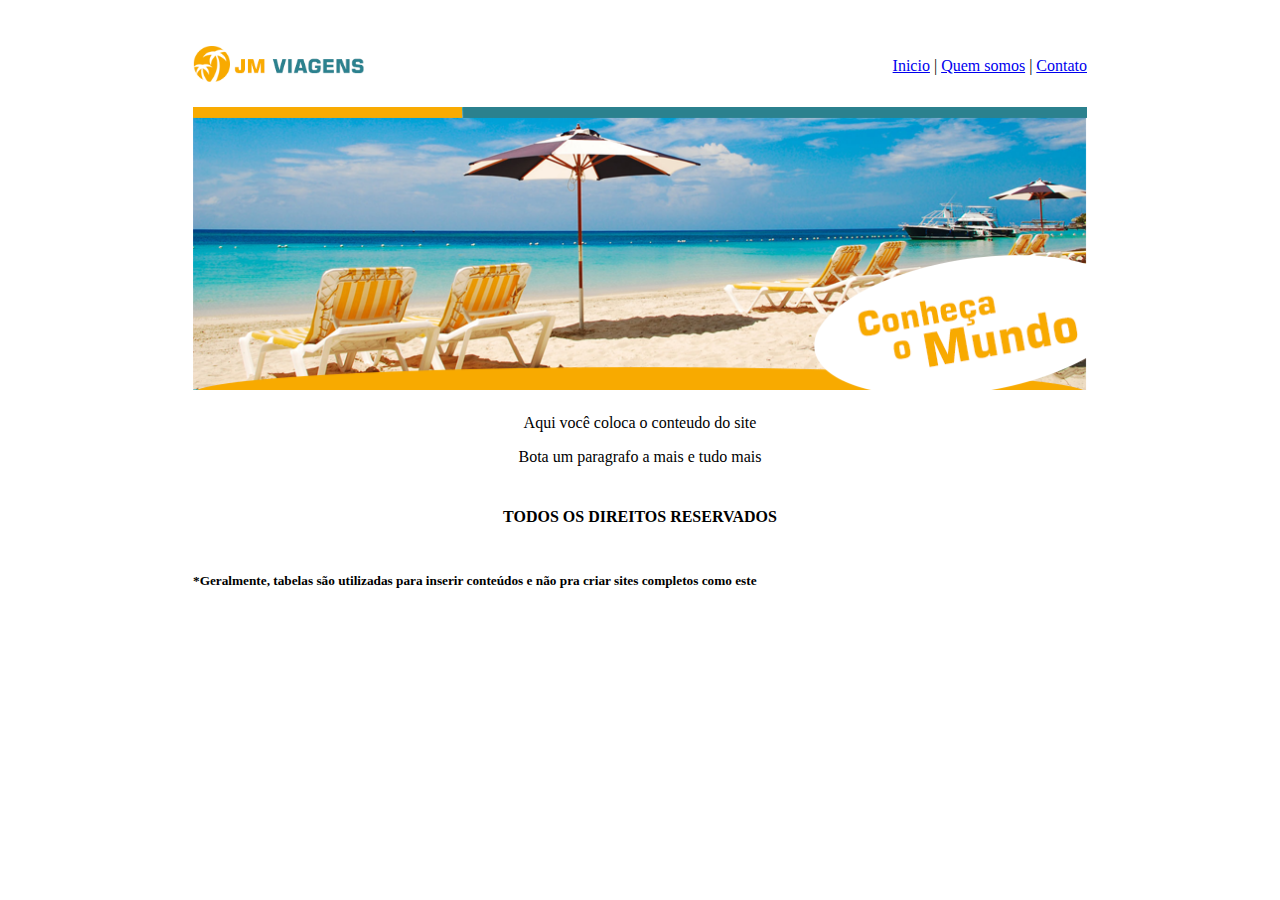
<file: Primeiro Projeto/HTML/index.html>
<!DOCTYPE html>
<html lang="pt-br">
    <head>
        <meta charset="UTF-8">
        <meta http-equiv="X-UA-Compatible" content="IE=edge">
        <meta name="viewport" content="width=device-width, initial-scale=1.0">
        <title>Inicio</title>
    </head>
    <body>
        <table border="0" width="900" align="center"> <!--Use o 'align' para centralizar a tabela toda-->
            <tr>
                <td> <img src="imagens/logo.png" width="200"/></td>
                <td align="right">
                    <a href="index.html">Inicio</a> |
                    <a href="sobre.html">Quem somos</a> |
                    <a href="contato.html">Contato</a>
                </td>
            </tr>

            <tr>
               <td colspan="2" align="center"><img src="imagens/principal.png" width="100%" /></td>
            </td>
            </tr>
            
            <tr>
                <td colspan="2" align="center">
                    <p>
                        Aqui você coloca o conteudo do site
                    </p>
                    <p>
                        Bota um paragrafo a mais e tudo mais
                    </p>

                </td>
            </tr> 
            
            <tr>
                <td colspan="2" align="center">
                   <h4>TODOS OS DIREITOS RESERVADOS</h4> 
                </td>
            </tr> 

            <tr>
                <td>
                    <p>
                        <h5>*Geralmente, tabelas são utilizadas para inserir conteúdos e não pra criar sites completos como este</h5>
                    </p>
                </td>
            </tr>
            <br/>
        
        </table>

    </body>
</html>
</file>
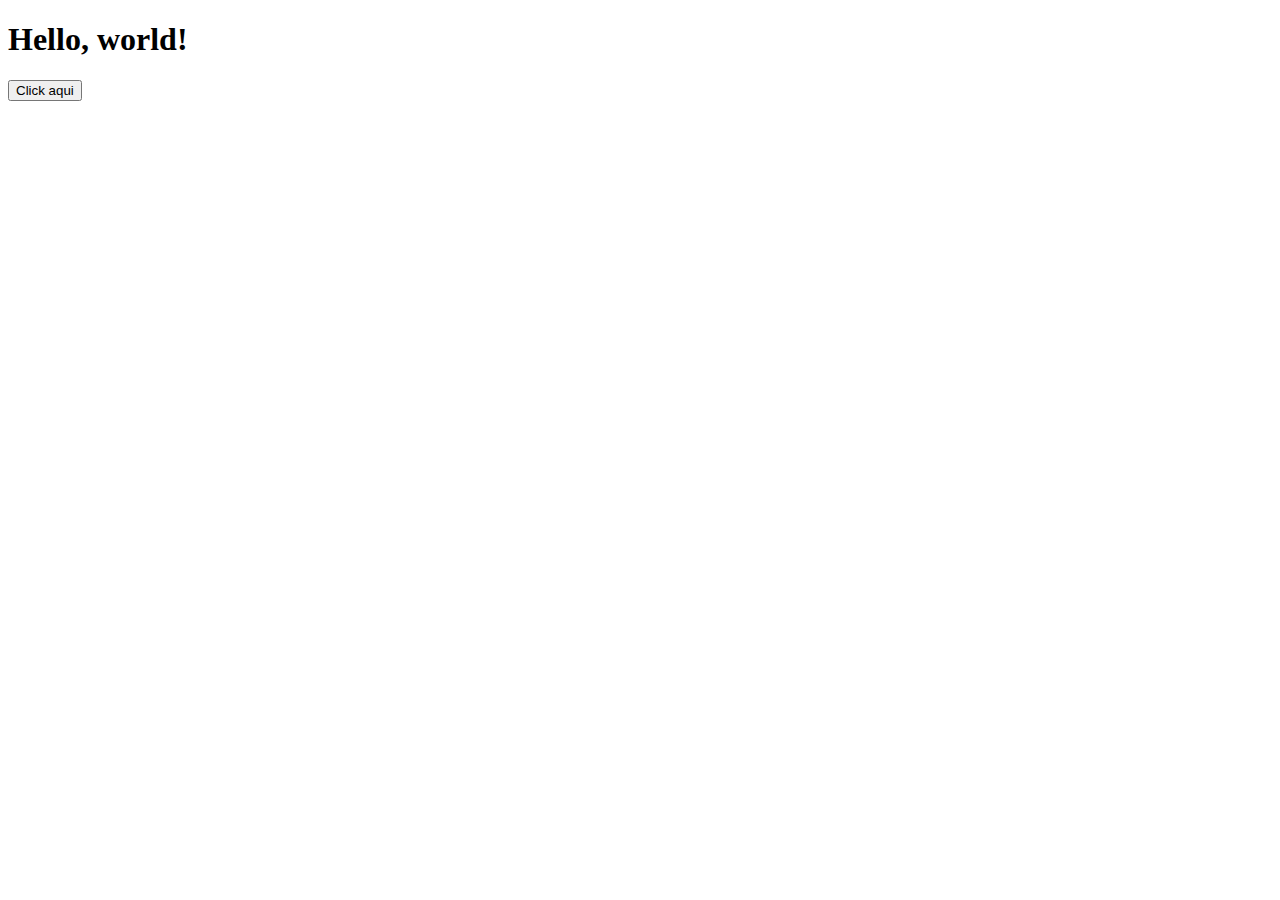
<file: Primeiro Projeto/CSS3/ProjetoBootstrap/index.html>
<!doctype html>
<html lang="pt-br">
  <head>
    <!-- Required meta tags -->
    <meta charset="utf-8">
    <meta name="viewport" content="width=device-width, initial-scale=1">

    <!-- Bootstrap CSS -->
    <link href="https://cdn.jsdelivr.net/npm/bootstrap@5.1.0/dist/css/bootstrap.min.css" rel="stylesheet" integrity="sha384-KyZXEAg3QhqLMpG8r+8fhAXLRk2vvoC2f3B09zVXn8CA5QIVfZOJ3BCsw2P0p/We" crossorigin="anonymous">

    <!-- [if lt IE 9]> 
	    <script src = "js/html5shiv.js"> </script> 
    <! [endif]-->

    <title>Hello, world!</title>
  </head>
  <body>
    <h1>Hello, world!</h1>

    <button class="btn btn-primary">Click aqui</button>

    <!-- Optional JavaScript; choose one of the two! -->

    <!-- Option 1: Bootstrap Bundle with Popper -->
    <script src="https://cdn.jsdelivr.net/npm/bootstrap@5.1.0/dist/js/bootstrap.bundle.min.js" integrity="sha384-U1DAWAznBHeqEIlVSCgzq+c9gqGAJn5c/t99JyeKa9xxaYpSvHU5awsuZVVFIhvj" crossorigin="anonymous"></script>

    <!-- Option 2: Separate Popper and Bootstrap JS -->
    <!--
    <script src="https://cdn.jsdelivr.net/npm/@popperjs/core@2.9.3/dist/umd/popper.min.js" integrity="sha384-eMNCOe7tC1doHpGoWe/6oMVemdAVTMs2xqW4mwXrXsW0L84Iytr2wi5v2QjrP/xp" crossorigin="anonymous"></script>
    <script src="https://cdn.jsdelivr.net/npm/bootstrap@5.1.0/dist/js/bootstrap.min.js" integrity="sha384-cn7l7gDp0eyniUwwAZgrzD06kc/tftFf19TOAs2zVinnD/C7E91j9yyk5//jjpt/" crossorigin="anonymous"></script>
    -->

  </body>
</html>
</file>
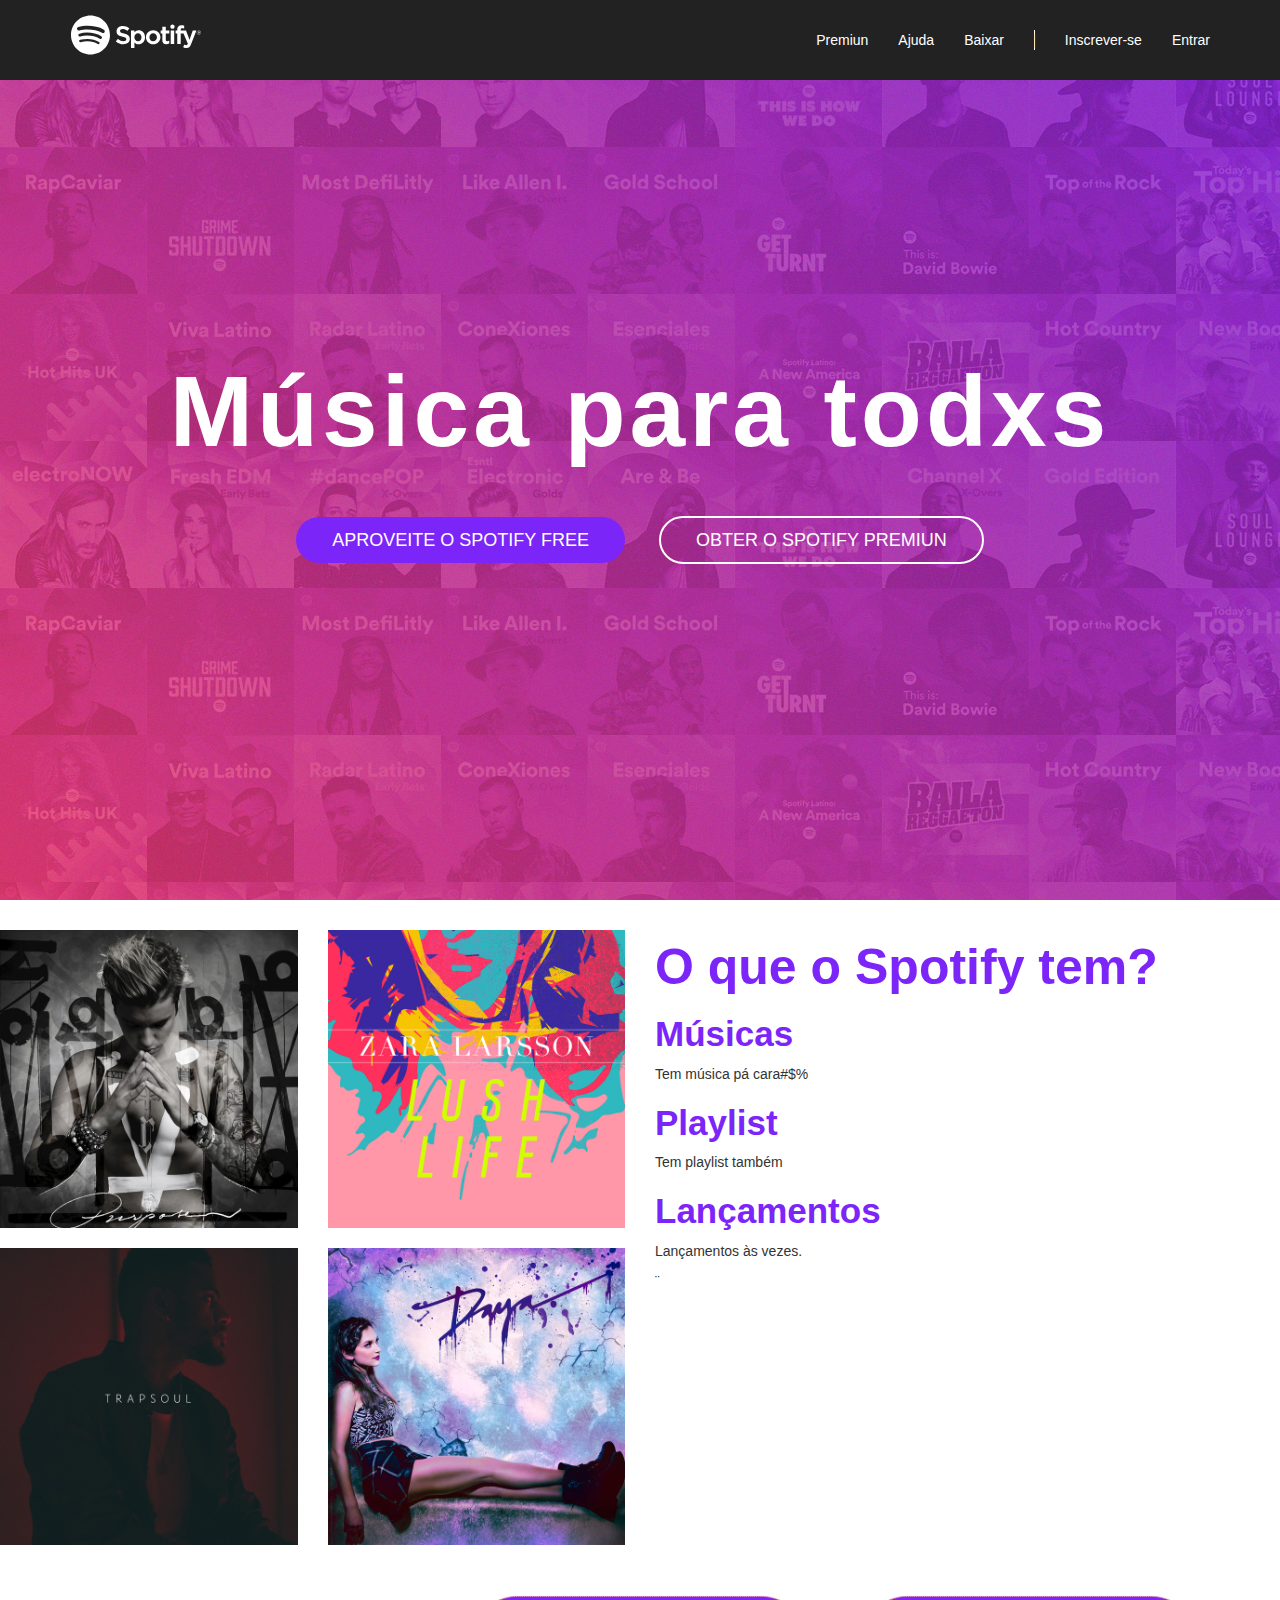
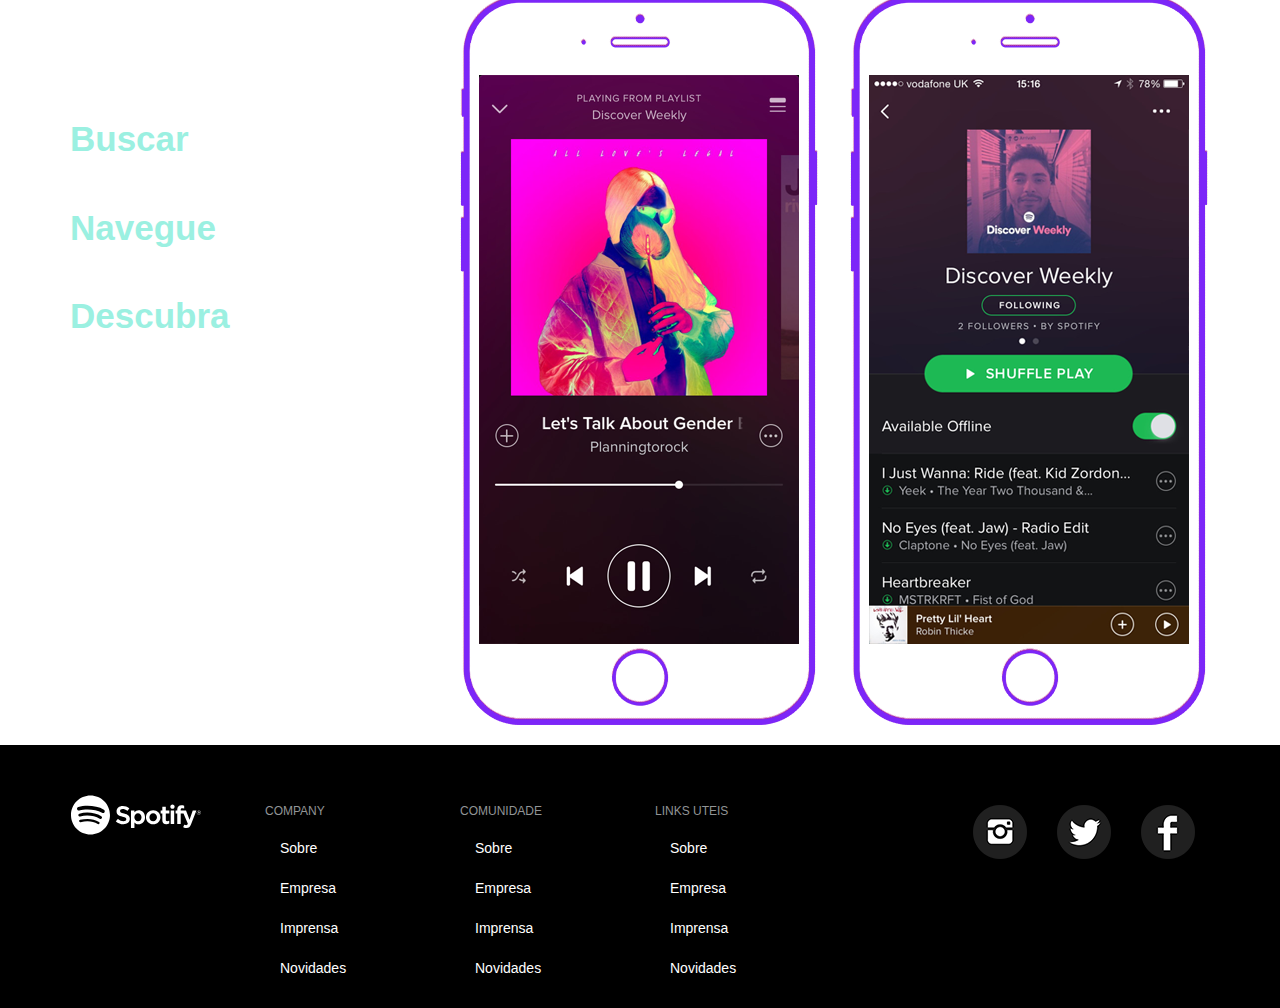
<file: Primeiro Projeto/Spotify/projeto-inicial-spotify/index.html>
<!DOCTYPE html>
<html lang="pt-br">
  <head>
    <meta charset="utf-8">
    <meta http-equiv="X-UA-Compatible" content="IE=edge">
    <meta name="viewport" content="width=device-width, initial-scale=1">

    <title>Música para todos - Spotify</title>

    <!-- Bootstrap -->
    <link href="bootstrap/css/bootstrap.min.css" rel="stylesheet">
    <link href="estilo.css" rel="stylesheet">

    <!-- HTML5 shim and Respond.js for IE8 support of HTML5 elements and media queries -->
    <!-- WARNING: Respond.js doesn't work if you view the page via file:// -->
    <!--[if lt IE 9]>
      <script src="https://oss.maxcdn.com/html5shiv/3.7.2/html5shiv.min.js"></script>
      <script src="https://oss.maxcdn.com/respond/1.4.2/respond.min.js"></script>
    <![endif]-->
  </head>
  <body>

    <nav class="navbar navbar-fixed-top navbar-inverse navbar-transparente">
      <div class="container">
        <!-- header -->
        <div class="navbar-header">
          <!-- botão toggle -->
          <button type="button" class="navbar-toggle collapsed" 
          data-toggle="collapsed" data-target="#barra-navegacao">
            <span class="sr-only">alternar navegação</span>
            <span class="icon-bar"></span>
            <span class="icon-bar"></span>
            <span class="icon-bar"></span>
          </button>

          <a href="index.html class="navbar-brand">
            <span class="img-logo">Spotify</span>
          </a>

        </div>
        
        <!-- navbar-->
        <div class="collapse navbar-collapse" id="barra-navegacao"> 
          <ul class="nav navbar-nav navbar-right">
            <li><a href="">Premiun</a></li>
            <li><a href="">Ajuda</a></li>
            <li><a href="">Baixar</a></li>
            <li class="divisor" role="separator">|</li>
            <li><a href="">Inscrever-se</a></li>
            <li><a href="">Entrar</a></li>
          </ul>
        </div>
      
      
      </div> <!-- /conteiner -->
    </nav> <!-- /nav-->
    <div class="capa">
      <div class="texto-capa">
        <h1>Música para todxs</h1>
        <a href=""class="btn btn-custom btn-roxo btn-lg">Aproveite o Spotify Free</a>
        <a href=""class="btn btn-custom btn-branco btn-lg">Obter o Spotify Premiun</a>
      </div>
    </div>

    <!-- Conteúdo -->
    <section id="servicos">
      <div class="conteiner">
        <div class="row">

          <!-- Albuns -->
          <div class="col-md-6">
            <div class="row albuns">
              <div class="col-md-6">
                <img src="imagens/img1.jpg" class="img-responsive">
              </div>
              <div class="col-md-6">
                <img src="imagens/img2.jpg" class="img-responsive">
              </div>
            </div><!-- /row-->

            <div class="row albuns">
                <div class="col-md-6">
                  <img src="imagens/img3.jpg" class="img-responsive">
                </div>

                <div class="col-md-6">
                  <img src="imagens/img4.jpg" class="img-responsive">
                </div>

              </div><!-- /row-->
  
            </div>
       

          <!-- Servicos -->
          <div class="col-md-6">
            <h2>O que o Spotify tem?</h2>

            <h3>Músicas</h3>
            <p>Tem música pá cara#$%</p>

            <h3>Playlist</h3>
            <p>Tem playlist também</p>

            <h3>Lançamentos</h3>
            <p>Lançamentos às vezes.</p>¨

          </div>

        </div>
      </div>
    </section>

    <section id="recursos">
      <div class="container">
        <div class="row">
          
          <!-- Recursos -->
          <div class="col-md-4">
            <h2>Fácil</h2>
            <p>Basta ter uma conta qualquer</p>

            <h3>Buscar</h3>
            <p>Entre na conta familia do seu primo</p>

            <h3>Navegue</h3>
            <p>Ouça sem propagandas "de graça"</p>

            <h3>Descubra</h3>
            <p>Para que e onde vou aplicar esse curso de HTML</p>¨

          </div>
          
          <!-- Imagens recursos -->
          <div class="col-md-8">
            <div class="row rotacionar";>

              <div class="col-md-6">
                <img src="imagens/iphone1.png" class="img-responsive">
              </div>

              <div class="col-md-6">
                <img src="imagens/iphone2.png" class="img-responsive">
              </div>


            </div><!-- /row-->

        </div>
      </div>

    </section>

    <!-- Rodapé -->
    <footer id="rodape">
      <div class="container">
        <div class="row">
          
          <div class="col-md-2">
            <span class="img-logo">Spotify</span>
          </div>

          <div class="col-md-2">
            <h4>Company</h4>
            <ul class="nav">
              <li><a href="#">Sobre</a></li>
              <li><a href="#">Empresa</a></li>
              <li><a href="#">Imprensa</a></li>
              <li><a href="#">Novidades</a></li>
            </ul>
          </div>

          <div class="col-md-2">
            <h4>Comunidade</h4>
            <ul class="nav">
              <li><a href="#">Sobre</a></li>
              <li><a href="#">Empresa</a></li>
              <li><a href="#">Imprensa</a></li>
              <li><a href="#">Novidades</a></li>
            </ul>
          </div>

          <div class="col-md-2">
            <h4>Links Uteis</h4>
            <ul class="nav">
              <li><a href="#">Sobre</a></li>
              <li><a href="#">Empresa</a></li>
              <li><a href="#">Imprensa</a></li>
              <li><a href="#">Novidades</a></li>
            </ul>
          </div>

          <div class="col-md-4">
            <ul class="nav">
              <li class="item-rede-social"><a href="#"><img src="imagens/facebook.png"></a></li>
              <li class="item-rede-social"><a href="#"><img src="imagens/twitter.png"></a></li>
              <li class="item-rede-social"><a href="#"><img src="imagens/instagram.png"></a></li>
            </ul>
          </div>


        </div><!-- /row-->

      </div>
    </footer>





    <!-- jQuery (necessary for Bootstrap's JavaScript plugins) -->
    <script src="https://ajax.googleapis.com/ajax/libs/jquery/1.11.3/jquery.min.js"></script>

    <!-- Include all compiled plugins (below), or include individual files as needed -->
    <script src="bootstrap/js/bootstrap.min.js"></script>
  </body>
</html>
</file>
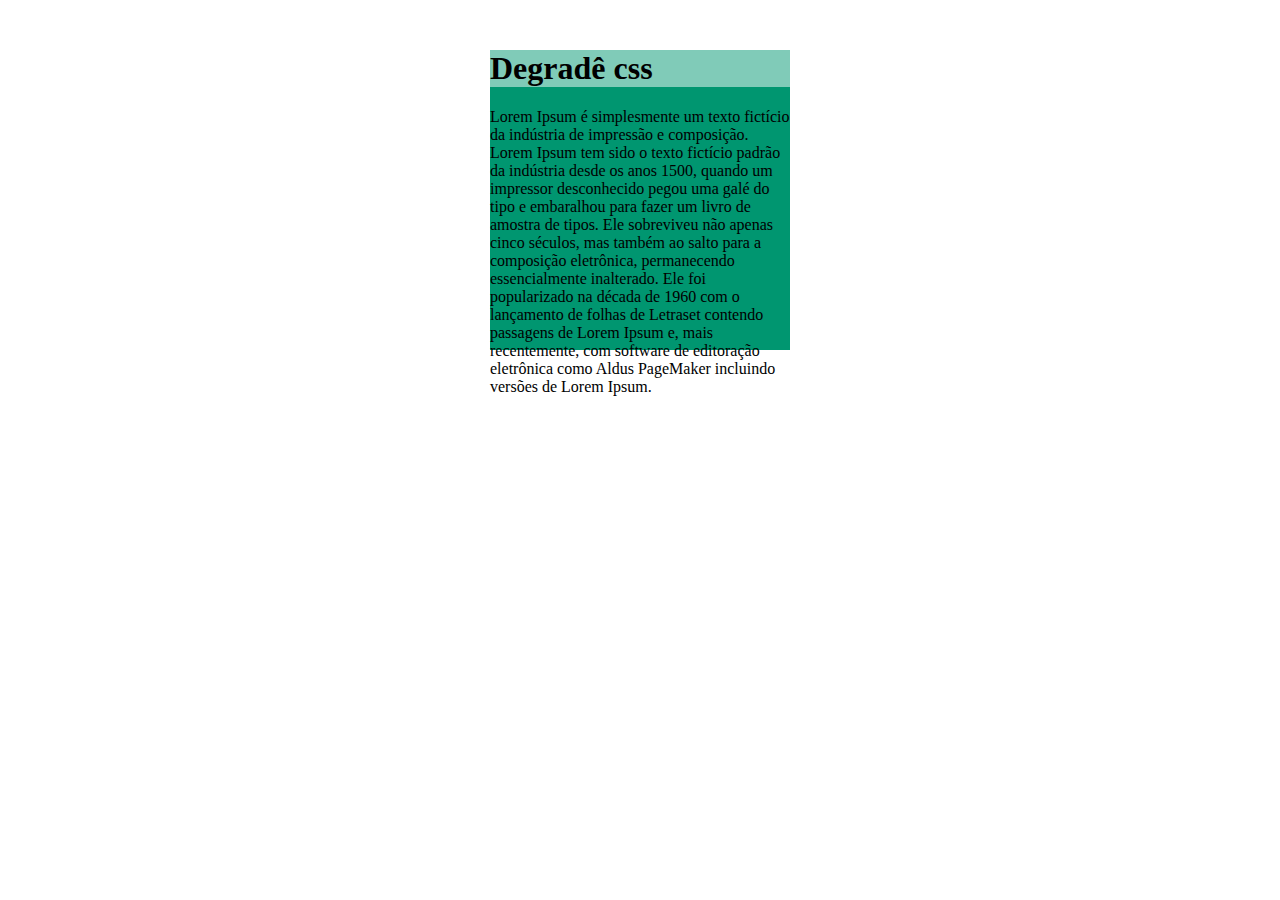
<file: Primeiro Projeto/CSS3/degrade-transparencia.html>
<!-- site normalize https://necolas.github.io/normalize.css/8.0.1/normalize.css -->

<!DOCTYPE html>
<html lang="pt-br">
    <head>
        <meta charset="UTF-8">
        <meta http-equiv="X-UA-Compatible" content="IE=edge">
        <meta name="viewport" content="width=device-width, initial-scale=1.0">
        <title>Degradê CSS</title>

        <!-- Normalize CSS para "normalizar" o site para vários navegadores -->
        <link rel="stylesheet" type="text.css" href="css/normalize.css">

        <!-- Estilo costumizado -->
        <link rel="stylesheet" type="text/css" href="css/estilo.css">


        <!-- [if lt IE 9]> 
	        <script src = "js/html5shiv.js"> </script> 
        <! [endif]-->

    </head>

    <body>

        <div id="box1">
            <h1>Degradê css</h1>
            <p>Lorem Ipsum é simplesmente um texto fictício da indústria de impressão e composição. Lorem Ipsum tem sido o texto fictício padrão da indústria desde os anos 1500, quando um impressor desconhecido pegou uma galé do tipo e embaralhou para fazer um livro de amostra de tipos. Ele sobreviveu não apenas cinco séculos, mas também ao salto para a composição eletrônica, permanecendo essencialmente inalterado. Ele foi popularizado na década de 1960 com o lançamento de folhas de Letraset contendo passagens de Lorem Ipsum e, mais recentemente, com software de editoração eletrônica como Aldus PageMaker incluindo versões de Lorem Ipsum.</p>

        </div>


        
    </body>
</html>
</file>
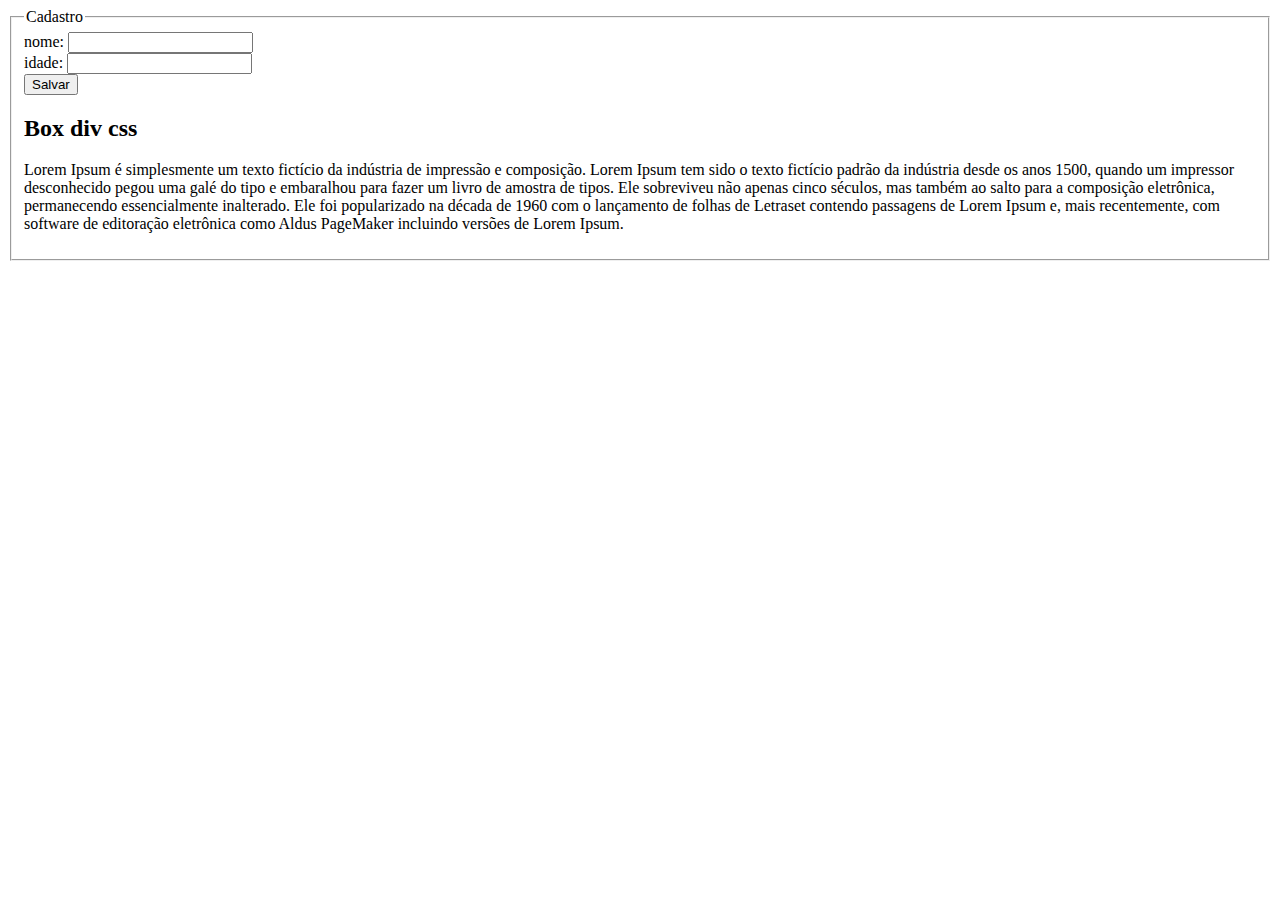
<file: Primeiro Projeto/CSS3/normalize.html>
<!-- site normalize https://necolas.github.io/normalize.css/8.0.1/normalize.css -->

<!DOCTYPE html>
<html lang="pt-br">
    <head>
        <meta charset="UTF-8">
        <meta http-equiv="X-UA-Compatible" content="IE=edge">
        <meta name="viewport" content="width=device-width, initial-scale=1.0">
        <title>Normalize CSS</title>

        <!-- Normalize CSS para "normalizar" o site para vários navegadores -->
        <link rel="stylesheet" type="text.css" href="css/normalize.css">

        <!-- Estilo costumizado -->
        <link rel="stylesheet" type="text/css" href="css/estilo.css">


        <!-- [if lt IE 9]> 
	        <script src = "js/html5shiv.js"> </script> 
        <! [endif]-->

    </head>

    <body>

        <fieldset>

            <legend>Cadastro</legend>
            nome: <input type="text"><br>
            idade: <input type="text"><br>
            <button>Salvar</button>

            <div id="box">
                <h2>Box div css</h2>
                <p>Lorem Ipsum é simplesmente um texto fictício da indústria de impressão e composição. Lorem Ipsum tem sido o texto fictício padrão da indústria desde os anos 1500, quando um impressor desconhecido pegou uma galé do tipo e embaralhou para fazer um livro de amostra de tipos. Ele sobreviveu não apenas cinco séculos, mas também ao salto para a composição eletrônica, permanecendo essencialmente inalterado. Ele foi popularizado na década de 1960 com o lançamento de folhas de Letraset contendo passagens de Lorem Ipsum e, mais recentemente, com software de editoração eletrônica como Aldus PageMaker incluindo versões de Lorem Ipsum.</p>

            </div>

        </fieldset>
        
    </body>
</html>
</file>
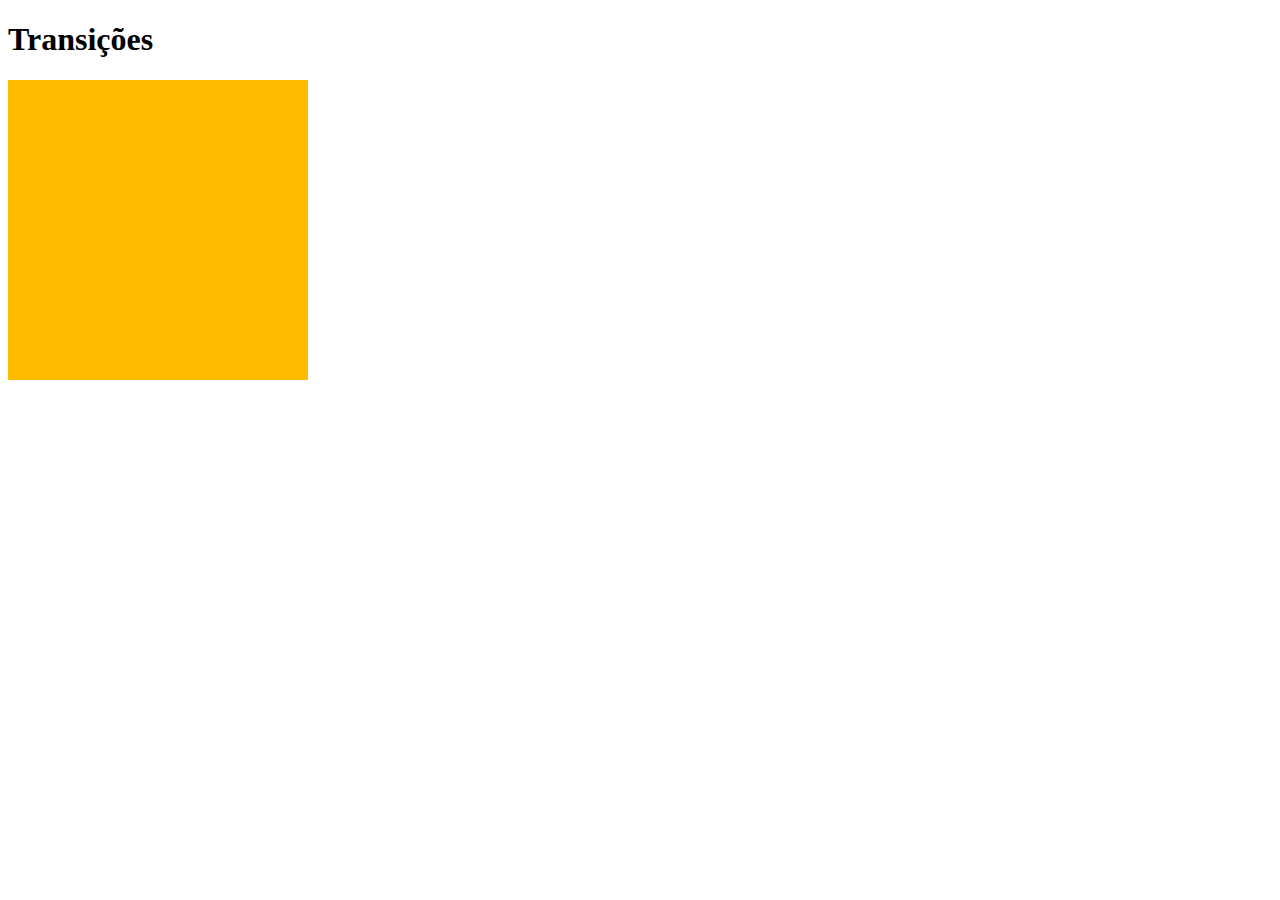
<file: Primeiro Projeto/CSS3/transicoes.html>
<!DOCTYPE html>
<html lang="pt-br">
    <head>
        <meta charset="UTF-8">
        <meta http-equiv="X-UA-Compatible" content="IE=edge">
        <meta name="viewport" content="width=device-width, initial-scale=1.0">
        <title>Transições CSS</title>

        <!-- Normalize CSS para "normalizar" o site para vários navegadores -->
        <link rel="stylesheet" type="text.css" href="css/normalize.css">

        <!-- Estilo costumizado -->
        <link rel="stylesheet" type="text/css" href="css/estilo.css">


        <!-- [if lt IE 9]> 
	        <script src = "js/html5shiv.js"> </script> 
        <! [endif]-->

    </head>

    <body>

        <h1>Transições</h1>
        <div id="box-transicoes">
            
        </div>

        
    </body>
</html>
</file>
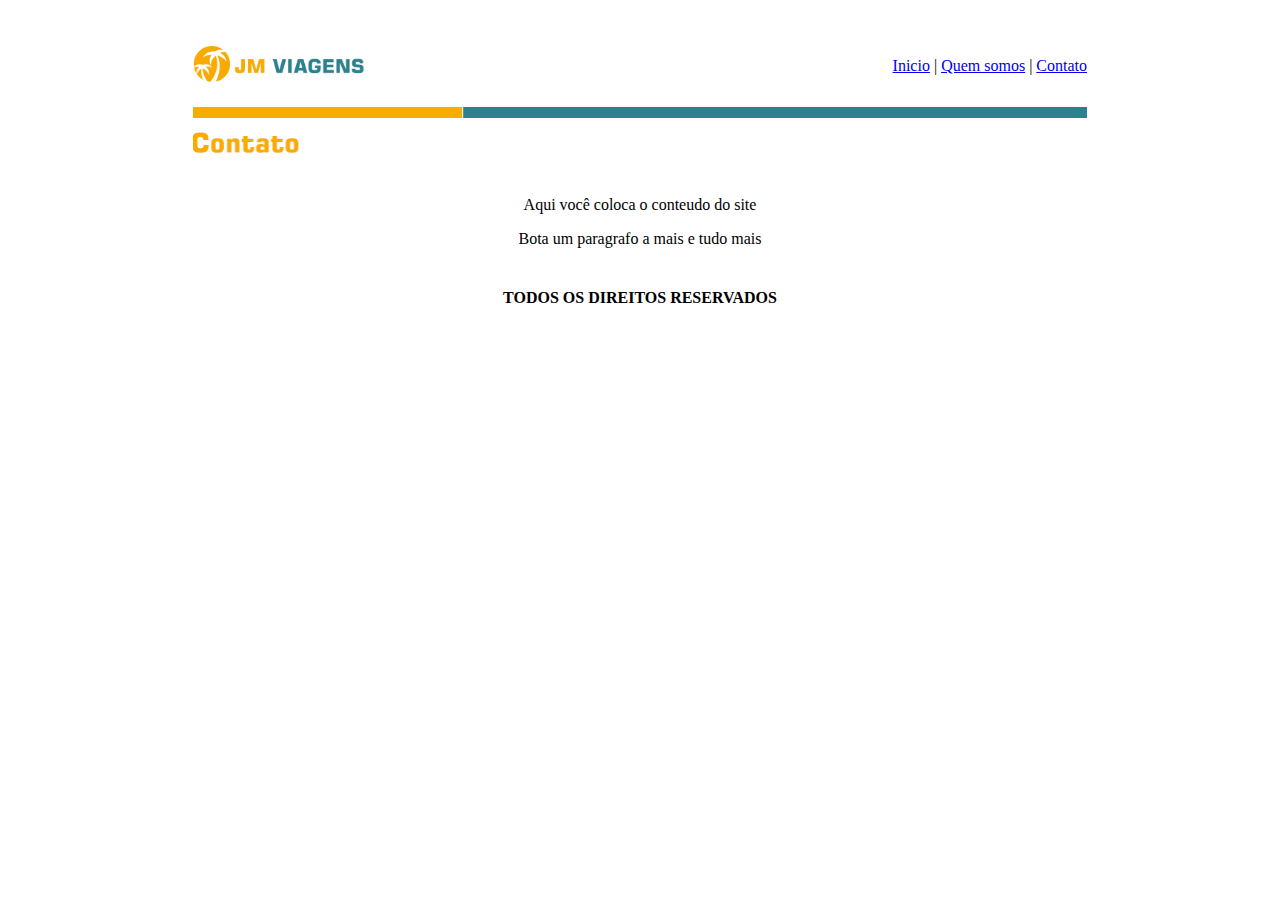
<file: Primeiro Projeto/HTML/contato.html>
<!DOCTYPE html>
<html lang="pt-br">
    <head>
        <meta charset="UTF-8">
        <meta http-equiv="X-UA-Compatible" content="IE=edge">
        <meta name="viewport" content="width=device-width, initial-scale=1.0">
        <title>Contato</title>
    </head>
    <body>
        <table border="0" width="900" align="center"> <!--Use o 'align' para centralizar a tabela toda-->
            <tr>
                <td> <img src="imagens/logo.png" width="200"/></td>
                <td align="right">
                    <a href="index.html">Inicio</a> |
                    <a href="sobre.html">Quem somos</a> |
                    <a href="contato.html">Contato</a>
                </td>
            </tr>
            <tr>
               <td colspan="2" align="center"><img src="imagens/contato.png" width="100%" /></td>
            </td>
            </tr>
            <tr>
                <td colspan="2" align="center">
                    <p>
                        Aqui você coloca o conteudo do site
                    </p>
                    <p>
                        Bota um paragrafo a mais e tudo mais
                    </p>
                </td>
            </tr> 
            
            <tr>
                <td colspan="2" align="center">
                   <h4>TODOS OS DIREITOS RESERVADOS</h4> 
                </td>
            </tr> 

            <br/>
        
        </table>

    </body>
</html>
</file>
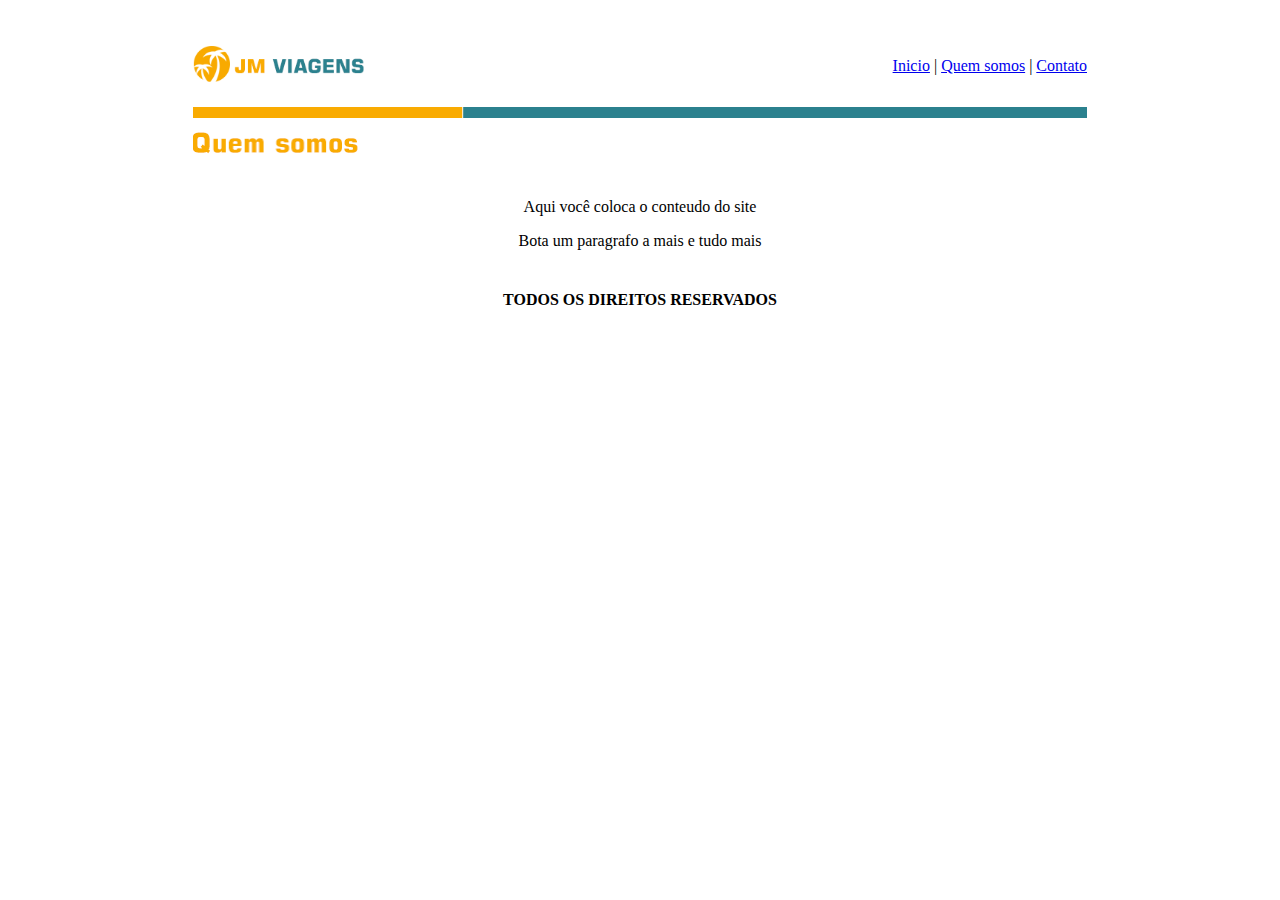
<file: Primeiro Projeto/HTML/sobre.html>
<!DOCTYPE html>
<html lang="pt-br">
    <head>
        <meta charset="UTF-8">
        <meta http-equiv="X-UA-Compatible" content="IE=edge">
        <meta name="viewport" content="width=device-width, initial-scale=1.0">
        <title>Quem Somos</title>
    </head>
    <body>
        <table border="0" width="900" align="center"> <!--Use o 'align' para centralizar a tabela toda-->
            <tr>
                <td> <img src="imagens/logo.png" width="200"/></td>
                <td align="right">
                    <a href="index.html">Inicio</a> |
                    <a href="sobre.html">Quem somos</a> |
                    <a href="contato.html">Contato</a>
                </td>
            </tr>
            <tr>
               <td colspan="2" align="center"><img src="imagens/quem_somos.png" width="100%" /></td>
            </td>
            </tr>
            <tr>
                <td colspan="2" align="center">
                    <p>
                        Aqui você coloca o conteudo do site
                    </p>
                    <p>
                        Bota um paragrafo a mais e tudo mais
                    </p>
                </td>
            </tr> 
            
            <tr>
                <td colspan="2" align="center">
                   <h4>TODOS OS DIREITOS RESERVADOS</h4> 
                </td>
            </tr> 

            <br/>
        
        </table>

    </body>
</html>
</file>
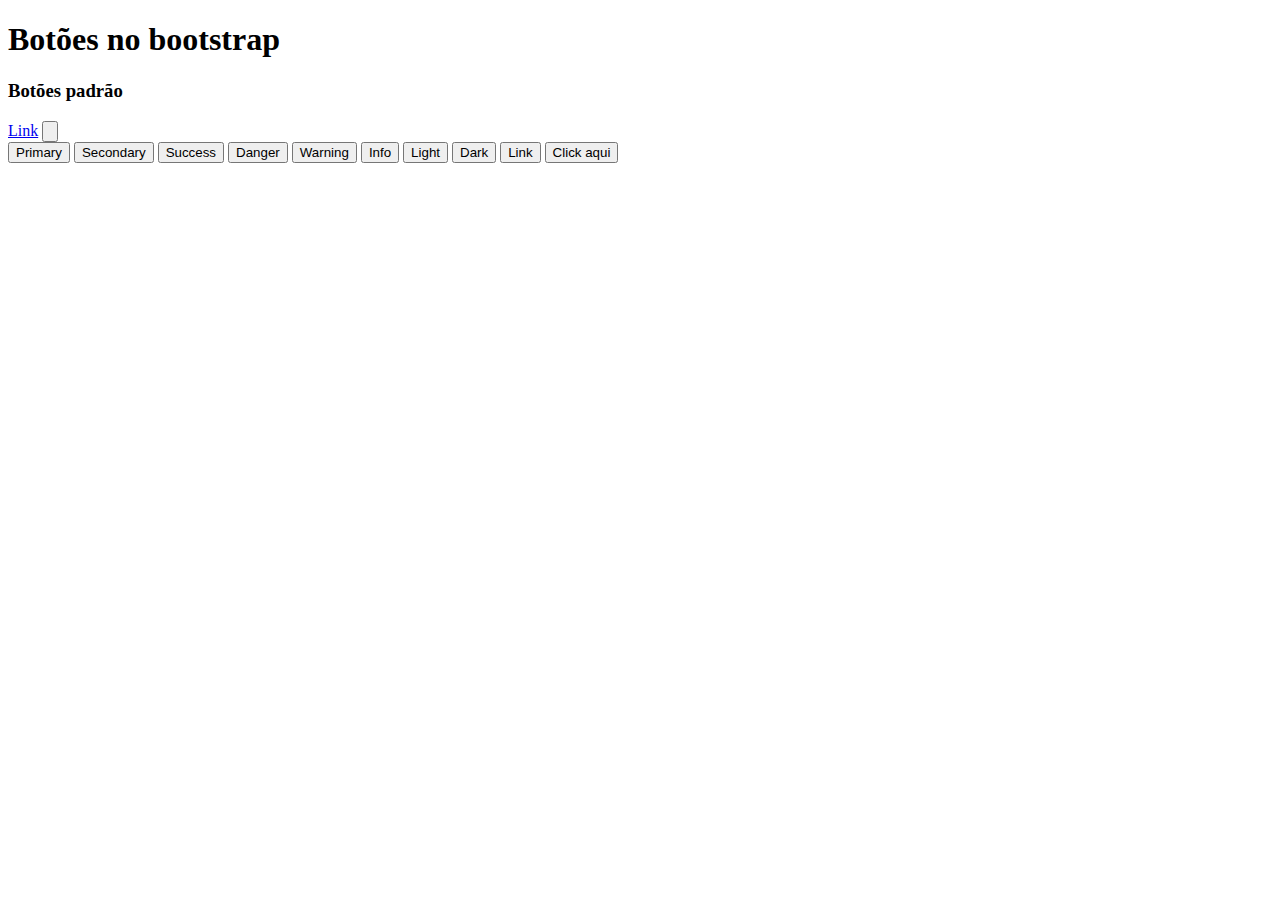
<file: Primeiro Projeto/CSS3/ProjetoBootstrap/botoes.html>
<!doctype html>
<html lang="pt-br">
  <head>
    <!-- Required meta tags -->
    <meta charset="utf-8">
    <meta name="viewport" content="width=device-width, initial-scale=1">

    <!-- Bootstrap CSS -->
    <link href="https://cdn.jsdelivr.net/npm/bootstrap@5.1.0/dist/css/bootstrap.min.css" rel="stylesheet" integrity="sha384-KyZXEAg3QhqLMpG8r+8fhAXLRk2vvoC2f3B09zVXn8CA5QIVfZOJ3BCsw2P0p/We" crossorigin="anonymous">

    <title>Botões!</title>
  </head>
  <body>


    <div class="container">

        <div class="pb-2 mt-4 mb-2 border-bottom">
            <h1>Botões no bootstrap</h1>
        </div>
        
        <div class="col-sm-6">
            <h3>Botões padrão</h3>
            <a class="btn btn-primary" href="#" role="button">Link</a>            <input type="submit" class="btn" value="">
        </div>
        <button type="button" class="btn btn-primary">Primary</button>
        <button type="button" class="btn btn-secondary">Secondary</button>
        <button type="button" class="btn btn-success">Success</button>
        <button type="button" class="btn btn-danger">Danger</button>
        <button type="button" class="btn btn-warning">Warning</button>
        <button type="button" class="btn btn-info">Info</button>
        <button type="button" class="btn btn-light">Light</button>
        <button type="button" class="btn btn-dark">Dark</button>

        <button type="button" class="btn btn-link">Link</button>
        <button class="btn btn-primary">Click aqui</button>


    <!-- Option 1: Bootstrap Bundle with Popper -->
    <script src="https://cdn.jsdelivr.net/npm/bootstrap@5.1.0/dist/js/bootstrap.bundle.min.js" integrity="sha384-U1DAWAznBHeqEIlVSCgzq+c9gqGAJn5c/t99JyeKa9xxaYpSvHU5awsuZVVFIhvj" crossorigin="anonymous"></script>

    <!-- Option 2: Separate Popper and Bootstrap JS -->
    <!--
    <script src="https://cdn.jsdelivr.net/npm/@popperjs/core@2.9.3/dist/umd/popper.min.js" integrity="sha384-eMNCOe7tC1doHpGoWe/6oMVemdAVTMs2xqW4mwXrXsW0L84Iytr2wi5v2QjrP/xp" crossorigin="anonymous"></script>
    <script src="https://cdn.jsdelivr.net/npm/bootstrap@5.1.0/dist/js/bootstrap.min.js" integrity="sha384-cn7l7gDp0eyniUwwAZgrzD06kc/tftFf19TOAs2zVinnD/C7E91j9yyk5//jjpt/" crossorigin="anonymous"></script>
    -->

  </body>
</html>
</file>
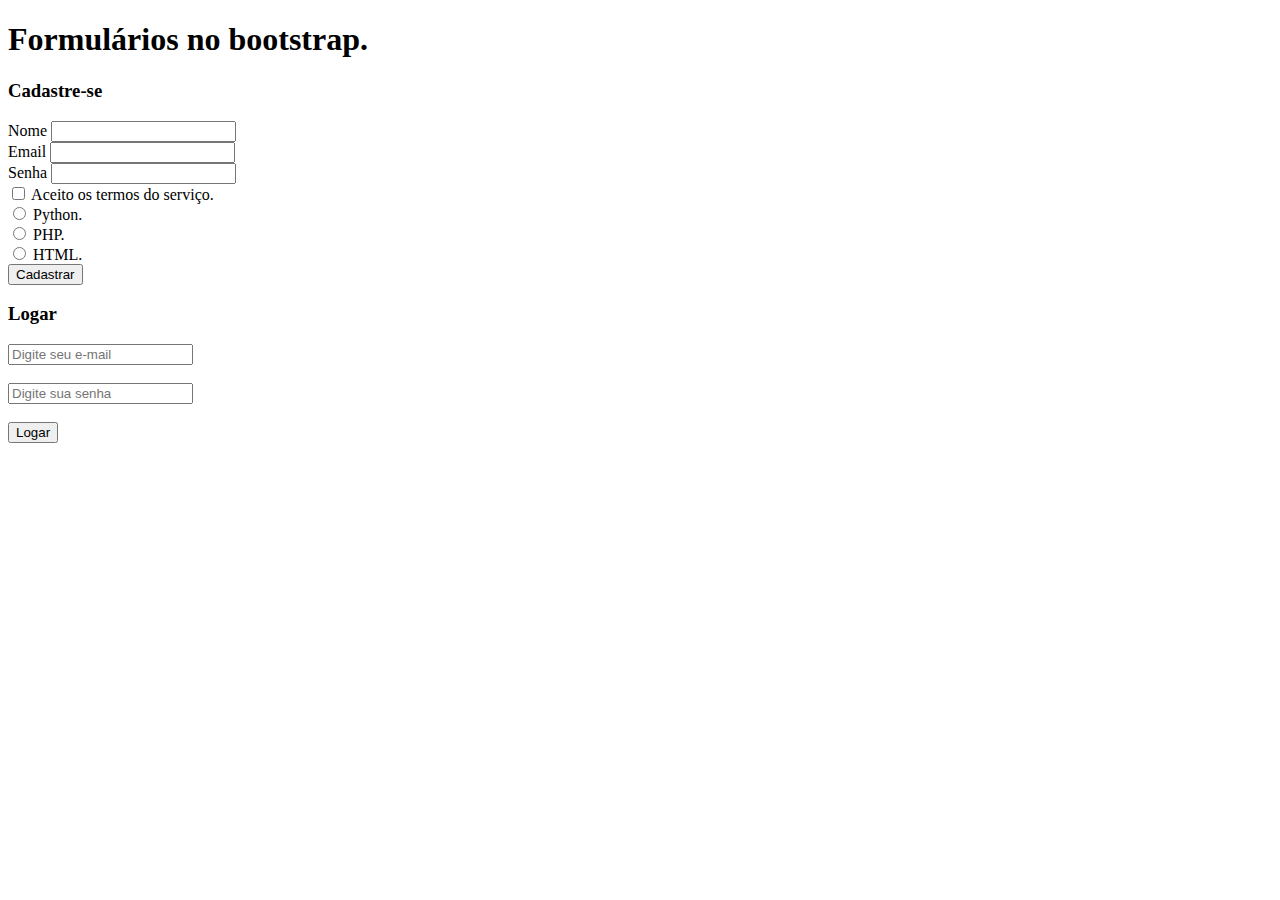
<file: Primeiro Projeto/CSS3/ProjetoBootstrap/formulario.html>
<!doctype html>
<html lang="pt-br">
  <head>
    <!-- Required meta tags -->
    <meta charset="utf-8">
    <meta name="viewport" content="width=device-width, initial-scale=1">

    <!-- Bootstrap CSS -->
    <link href="https://cdn.jsdelivr.net/npm/bootstrap@5.1.0/dist/css/bootstrap.min.css" rel="stylesheet" integrity="sha384-KyZXEAg3QhqLMpG8r+8fhAXLRk2vvoC2f3B09zVXn8CA5QIVfZOJ3BCsw2P0p/We" crossorigin="anonymous">

    <!-- [if lt IE 9]> 
	    <script src = "js/html5shiv.js"> </script> 
    <! [endif]-->

    
    <title>Formulário!</title>

  </head>


  <body>

    <div class="container">

        <div class="pb-2 mt-4 mb-2 border-bottom">
            <h1>Formulários no bootstrap.</h1>
        </div>

        <div class="row">
            <div class="col-sm-8">
                <h3>Cadastre-se</h3>
                <form>

                    <div class="form-group">
                        <label for="nome">Nome</label>
                        <input type="text" class="form-control" id="nome">
                    </div>

                    <div class="form-group">
                        <label for="email">Email</label>
                        <input type="email" class="form-control" id="email">
                    </div>

                    <div class="form-group">
                        <label for="senha">Senha</label>
                        <input type="password" class="form-control" id="senha">
                    </div>

                    <div class="checkbox">
                        <label>
                            <input type="checkbox"> Aceito os termos do serviço.
                        </label>
                    </div>

                    <div class="radio">
                        <label>
                            <input type="radio" name="opcoes"> Python.
                        </label>
                    </div>

                    <div class="radio">
                        <label>
                            <input type="radio" name="opcoes"> PHP.
                        </label>
                    </div>

                    <div class="radio">
                        <label>
                            <input type="radio" name="opcoes"> HTML.
                        </label>
                    </div>

                    <button type="submit" class="btn-primary">Cadastrar</button>

                </form>
            </div>
            
            <div class="col-sm-4">
            <h3>Logar</h3>
                <form>
                    <div class="form-group">
                        <input type="email" class="form-control" id="email" placeholder="Digite seu e-mail">
                    </div>
                   <br>
                    <div class="form-group">
                        <input type="password" class="form-control" id="email" placeholder="Digite sua senha">
                    </div>
                    <br>
                    <button type="submit" class="btn-primary">Logar</button>
                </form>

            </div>

        </div>


    </div>


    <!-- Option 1: Bootstrap Bundle with Popper -->
    <script src="https://cdn.jsdelivr.net/npm/bootstrap@5.1.0/dist/js/bootstrap.bundle.min.js" integrity="sha384-U1DAWAznBHeqEIlVSCgzq+c9gqGAJn5c/t99JyeKa9xxaYpSvHU5awsuZVVFIhvj" crossorigin="anonymous"></script>

    <!-- Option 2: Separate Popper and Bootstrap JS -->
    <!--
    <script src="https://cdn.jsdelivr.net/npm/@popperjs/core@2.9.3/dist/umd/popper.min.js" integrity="sha384-eMNCOe7tC1doHpGoWe/6oMVemdAVTMs2xqW4mwXrXsW0L84Iytr2wi5v2QjrP/xp" crossorigin="anonymous"></script>
    <script src="https://cdn.jsdelivr.net/npm/bootstrap@5.1.0/dist/js/bootstrap.min.js" integrity="sha384-cn7l7gDp0eyniUwwAZgrzD06kc/tftFf19TOAs2zVinnD/C7E91j9yyk5//jjpt/" crossorigin="anonymous"></script>
    -->

    <!--  -->

  </body>
</html>
</file>
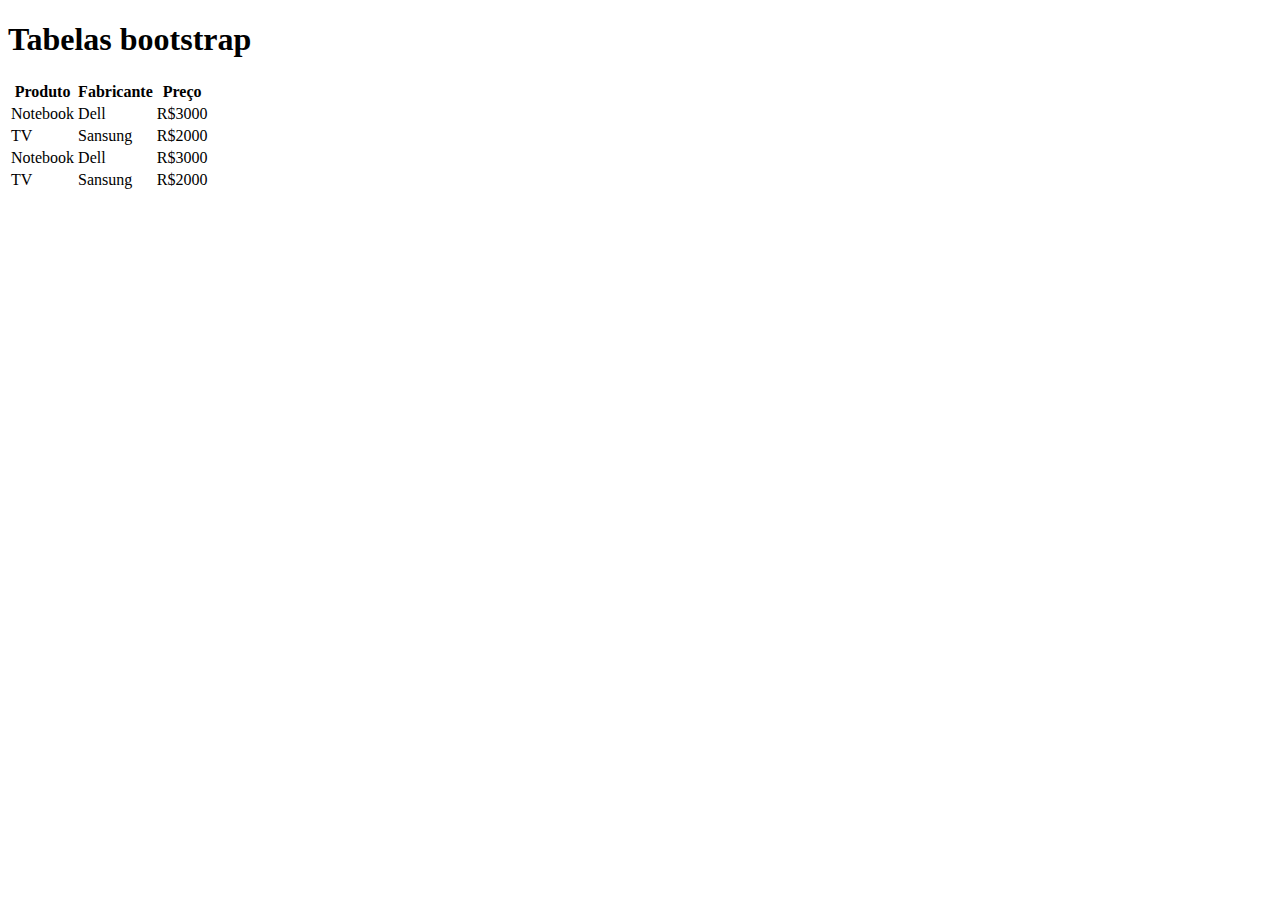
<file: Primeiro Projeto/CSS3/ProjetoBootstrap/tabelas.html>
<!doctype html>
<html lang="pt-br">
  <head>
    <!-- Required meta tags -->
    <meta charset="utf-8">
    <meta name="viewport" content="width=device-width, initial-scale=1">

    <!-- Bootstrap CSS -->
    <link href="https://cdn.jsdelivr.net/npm/bootstrap@5.1.0/dist/css/bootstrap.min.css" rel="stylesheet" integrity="sha384-KyZXEAg3QhqLMpG8r+8fhAXLRk2vvoC2f3B09zVXn8CA5QIVfZOJ3BCsw2P0p/We" crossorigin="anonymous">
   
    <!-- [if lt IE 9]> 
	    <script src = "js/html5shiv.js"> </script> 
    <! [endif]-->

    <title>Tabelas!</title>
  </head>
  <body>

    <div class="container">

        <div class="pb-2 mt-4 mb-2 border-bottom">
            <h1>Tabelas bootstrap</h1>
        </div>

        <table class="table table-striped table-border table-hover table-condense">
            <!-- Cabeça da tabela -->
            <thead>
                <tr>
                    <th>Produto</th>
                    <th>Fabricante</th>
                    <th>Preço</th>
                </tr>
            </thead>
            <!-- Corpo da tabela -->
            <tbody>
                <tr class="bg-danger">
                    <td>Notebook</td>
                    <td>Dell</td>
                    <td>R$3000</td>
                </tr>
                <tr>
                    <td>TV</td>
                    <td>Sansung</td>
                    <td>R$2000</td>
                </tr>
                <tr>
                    <td>Notebook</td>
                    <td>Dell</td>
                    <td>R$3000</td>
                </tr>
                <tr>
                    <td>TV</td>
                    <td>Sansung</td>
                    <td>R$2000</td>
                </tr>
            </tbody>

        </table>


    </div>

    <!-- Option 1: Bootstrap Bundle with Popper -->
    <script src="https://cdn.jsdelivr.net/npm/bootstrap@5.1.0/dist/js/bootstrap.bundle.min.js" integrity="sha384-U1DAWAznBHeqEIlVSCgzq+c9gqGAJn5c/t99JyeKa9xxaYpSvHU5awsuZVVFIhvj" crossorigin="anonymous"></script>

    <!-- Option 2: Separate Popper and Bootstrap JS -->
    <!--
    <script src="https://cdn.jsdelivr.net/npm/@popperjs/core@2.9.3/dist/umd/popper.min.js" integrity="sha384-eMNCOe7tC1doHpGoWe/6oMVemdAVTMs2xqW4mwXrXsW0L84Iytr2wi5v2QjrP/xp" crossorigin="anonymous"></script>
    <script src="https://cdn.jsdelivr.net/npm/bootstrap@5.1.0/dist/js/bootstrap.min.js" integrity="sha384-cn7l7gDp0eyniUwwAZgrzD06kc/tftFf19TOAs2zVinnD/C7E91j9yyk5//jjpt/" crossorigin="anonymous"></script>
    -->

  </body>
</html>
</file>
<file: Primeiro Projeto/Spotify/projeto-inicial-spotify/estilo.css>
/* ======================== Layout ======================== */

html, body, .capa {
    height: 100%;

}

body{
    background:url('imagens/capa.png'),
               url('imagens/ruido.png'),
               linear-gradient(50deg,#ff4169,#7c26f8);
    background-attachment: fixed;
    font-family: Arial, Helvetica, sans-serif;
    overflow-x: hidden;
}


/*-- Barra de navegação --*/
.img-logo {
    height: 40px;
    width: 132px;
    display: block;
    background: url('imagens/spotify.svg') no-repeat;
    background-size: contain;
    color: transparent;
}

nav.navbar-transparente{
    padding: 15px 0px;
    background: rgba(0,0,blue,0,5);
    border: none;
}

.navbar-brand{
    padding: 5px 15x;
}

.divisor{
    width: 1px;
    height: 20px;
    background: white;
    margin: 15px;
}


.navbar-inverse .navbar-nav>li>a, footer .nav a{
    color: white;
}
.navbar-inverse .navbar-nav>li>a:hover, footer .nav a:hover{
    color: rgb(159, 159, 255);
    background: none;
}

/* -- Imagem de capa -- */
.capa {
    display: table;
    width: 100%;
}

.texto-capa {
    text-align: center;
    color: white;
    display: table-cell;
    vertical-align: middle;
}

/* -- Formato dos botões -- */

.btn-custom{
    color: white;
    border-radius: 500px;
    -webkit-border-radius: 500px;
    -moz-border-radius: 500px;
    padding: 10px 35px;
    margin: 0px 15px;
    text-transform: uppercase;
    transition: background 0,4s, color 0,4s;
}

.btn-roxo {
    background: #7c25f8;
}

.btn-roxo:hover {
    background-color: #6207e3;
    color: white
}

.btn-branco {
    border: 2px solid white;
}
.btn-branco:hover {
    background-color: white;
    color: black;
}

/* -- secao servicos -- */
#servicos {
    background: white;
    padding-top: 20px;
    padding-bottom: 20px;
}

/* -- recursos -- */
#recursos {
    padding-top: 20px;
    padding-bottom: 20px;
    color: white;
}

#rotacionar{
    transform: rotate(30deg);
    -webkit-transform: rotate(30deg);
    -ms-transform: rotate(30deg);
    padding-left: 30px;
}

/* -- rodape -- */
footer {
    background: #000;
    padding: 50px 0px 20px 0px;
    position: relative;  
}

.item-rede-social{
    float: right;
}


/* ======================== Tipografia ======================== */

h1 {
    font-size: 100px;
    font-weight: 900;
    letter-spacing: 4px;
    margin-bottom: 50px;
}

.albuns{
    padding: 10px 0px 10px 0px;
}

h2 {
    font-size: 50px;
    font-weight: 700;
    letter-spacing: -0,04em;
}

h3 {
    font-size: 35px;
    font-weight: 700;
    letter-spacing: -0,04em;
}

#rodape h4 {
    color: #919496;
    font-size: 12px;
    text-transform: uppercase;
}

#servicos h2, #servicos h3{
    color: #7c25f8;
}

#recursos h3 {
    color: #9bf0e1;
}
</file>
<file: Primeiro Projeto/CSS3/css/estilo.css>
/*#box{
    width: 300px;
    height: 400px;
    background: #b9c941;
    padding: 20px;
    border-radius: 20px 80px;
    -webkit-border-radius;20px
    -moz-border-radius;20px 
    box-sizing: border-box;
    -webkit-box-sizing: border-box;
    -moz-box-sizing: border-box;
} */

#box1{
    width: 300px;
    height: 300px;
    margin: 50px auto;
    background: #009670;
}

#box1 h1{
    background: rgba(255,255,255,0.5);
    /*text-shadow: 5px 5px 10px,black;*/
    text-shadow: 5px 5px 10px,black;

}

/* animação */
/* criando animacao */
@keyframes animacao-box{

    from {
        background: red;
        border-radius: 0px;
        top: 0px;
        left: 200px;
    }
    
    
    to {
        background: yellow;
        border-radius: 100%;
        top: 0px;
        left: 200px;
    }

}

#box-animacao{
    width: 300px;
    height: 300px;
    /*margin: 50px auto;*/
    background: red;
    position: relative;
    /*animation-name: animacao-box;
    animation-duration: 5s;
    animation-delay: 2s;
    animation-iteration-count: 3;
    animation-direction: alternate;*/

    animation: animacao-box 5s 3s 2 alternate;
}

#box-transicoes{
    width: 300px;
    height: 300px;
    background: rgb(255, 187, 0);
    
}
/*tansições legais para banner e botões*/
#box-transicoes:hover{
    width: 400px;
    background: black;
    transition: all 2s/* ou background 2s; width: 5s;/*ou faça a transação para qualquer outro atributo*/

}
</file>
